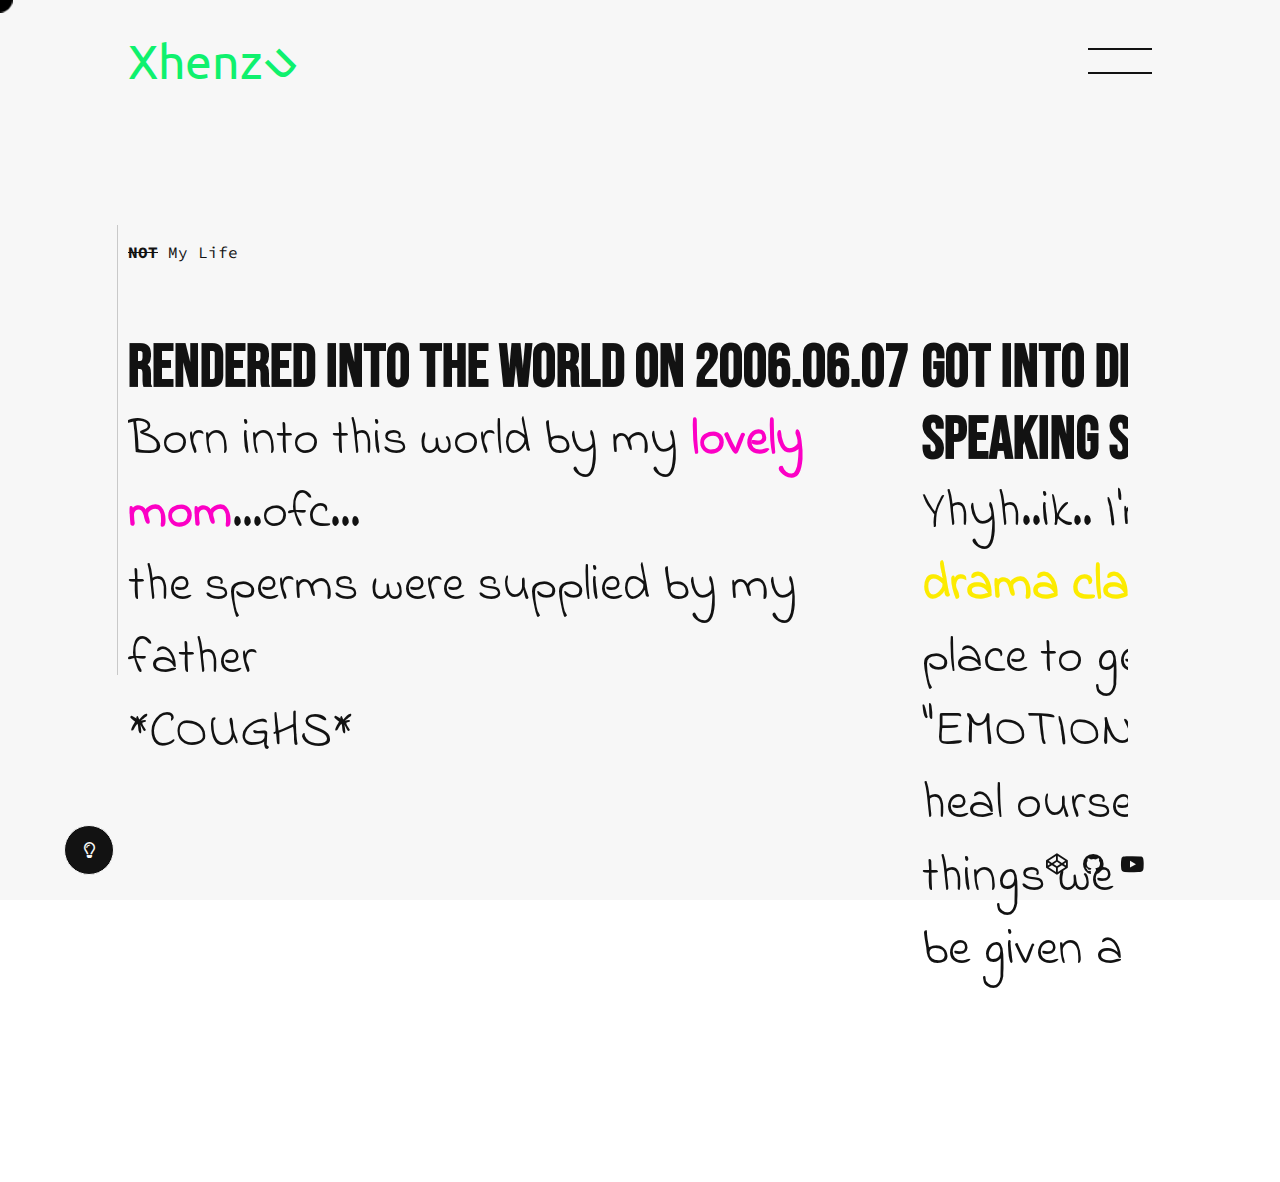
<file: html/My life.html>
<!DOCTYPE html>
<html lang="en">
  <head>
    <meta charset="UTF-8" />
    <meta http-equiv="X-UA-Compatible" content="IE=edge" />
    <meta name="viewport" content="width=device-width, initial-scale=1.0" />
    <title>landing page Animation</title>

    <!-- Custom styling -->
    <link rel="stylesheet" href="/css/for life.css"/>

    <!-- Font Awesome 5 CDN Link -->
    <link
      rel="stylesheet"
      href="https://cdnjs.cloudflare.com/ajax/libs/font-awesome/5.15.3/css/all.min.css"
    />
  </head>
  <body>
    <div class="cursor"></div>
    <div class="nav-container">
      <div class="stripe-bg">
        <div class="stripe" style="--i: 750ms; --j: 0"></div>
        <div class="stripe" style="--i: 500ms; --j: 250ms"></div>
        <div class="stripe" style="--i: 250ms; --j: 500ms"></div>
        <div class="stripe" style="--i: 0; --j: 750ms"></div>
      </div>
      <nav class="navbar">
        <ul class="nav-list">
          <li class="nav-item" style="--i: 1000ms">
            <a href="index.html" class="nav-link">Home</a>
          </li>
          <li class="nav-item" style="--i: 1250ms">
            <a href="skills.html" class="nav-link">My Skills</a>
          </li>
          <li class="nav-item" style="--i: 1500ms">
            <a href="projects.html" class="nav-link">My Projects</a>
          </li>
          <li class="nav-item" style="--i: 1750ms">
            <a href="My life.html" class="nav-link">My life</a>
          </li>
          <li class="nav-item" style="--i: 1750ms">
            <a href="contact.html" class="nav-link">Contact me</a>
          </li>
        </ul>
      </nav>
    </div>
    <header class="top-header">
      <a href="index.html" class="logo">Xhenzu</a>
      <div class="hamburger">
        <div class="bar" id="bar_1"></div>
        <div class="bar" id="bar_2"></div>
      </div>
    </header>
    <div class="main-wrapper">
      <main>
        <div class="section hero-section">
          <p class="hero-text hero-greetings"><s><b>NOT</b></s> My Life</p>
            <h1 class="scrollit">SCROLL IT</h1>
        <div class="out-wrapper">
          <div class="in-wrapper">
            <div class="slide tec1">
                <h2>Rendered into the world on 2006.06.07</h2>
                <p>Born into this world by my <B style="color: rgb(252, 0, 197);">lovely mom</B>...ofc...<br> the sperms were supplied by my father<br> *COUGHS*</p>
            </div >
            <div class="slide tec2">
                <h2>Got into Drama and Public Speaking stuff</h2>
                <p>Yhyh..ik.. I'm an actor.The <B style="color: rgb(252, 235, 0);">drama class</B> was a nice place to get away with our "EMOTIONAL DAMAGE" and heal ourselves.And also the things we learned can never be given a numerical value. </p>
            </div >
            <div class="slide tec3">
                <h2>Got my 1st Laptop in 2013</h2>
                <p>I got my first <s>High-end</s> laptop to play around with by my parents and facinated by what technology could do. This is when i a blazing fire of <B style="color: rgb(252, 92, 0);">internal awakening</B> occured in my life about technology.</p>
            </div>
            <div class="slide tec4">
                <h2>Flexin up unitl 2016</h2>
                <p>I was <B style="color: rgb(109, 0, 252);">flexin</B> with my intel pentium, 2GB, 1TB storage laptop at my school, at class and even at the **** (U dont wanna know).But i was leaning a lot through it tbh.</p>
            </div>
            <div class="slide tec4">
                <h2>The Girl</h2>
                <p>Saw a <B style="color: rgb(252, 0, 76);">Beautiful Angels</B> getting off her car near the church at my drama competitions. Wait... How am i even alive? *FLOATING*.<br>I was 11 btw *SUS*</p>
            </div>
            <div class="slide tec5">
                <h2>Got a liking into hacking and stuff in 2017</h2>
                <p>Started learning it. And was mesmerized by those cool CLIs and green text trunning on the screen when i type "Tree" in CMD. <br><B style="color: rgba(0, 252, 55, 0.747);">Now that's hacking!</B></p>
            </div>
            <div class="slide tec6">
                <h2>Movie Lover to CGI Maker </h2>
                <p>Loved watchin movies and was facinated by the graphics. Thats when i started learning <B style="color: rgb(25, 0, 252);">CGI & VFX</B>. So Cool</p>
            </div>
            <div class="slide tec6">
                <h2>Found a crack on 2018</h2>
                <p>Found a premire pro video editing software crack.I Went from compiling clips together to a <B style="color: rgb(139, 0, 252);">professional video editor</B> and later on got used to after effects too.</p>
            </div>
            <div class="slide tec6">
                <h2>Introduced to Anime</h2>
                <p>I was introduced to <B style="color: rgb(252, 143, 0);">anime</B> by my friends and never knew they were OP. Now i'm addicted to it. My fav thing in anime is H*NT*I btw...*COUGHS*</p>
            </div>
            <div class="slide tec6">
                <h2>Web developing</h2>
                <p>Wached a vid on youtube about creative websites and they were amazing. Couldn't believe the websites were programmed to do that stuff. Then started learning <B style="color: rgb(0, 252, 176);">web developing</B>. </p>
            </div>
            <div class="slide tec6">
                <h2>Got a new computer</h2>
                <p>At laast... I got my pocket money and sum of my parents' to buy a <B style="color: rgb(179, 255, 0);">new Desktop PC</B>... Not gonna forget this shit.</p>
            </div>
            <div class="slide tec6">
                <h2>Became the official Editor of the ICSBC</h2>
                <p>Became the <B style="color: rgb(133, 166, 187);">"EDITOR"</B> of a non-profit community service organziation to make the promotional stuff and project work. Letsgoo...</p>
            </div>
            <div class="slide tec6">
                <h2>Started Freelancing in 2021</h2>
                <p>Now i work as a <B style="color: rgb(46, 163, 0);">frelancer</B> (Part-time) to provide my skills to others</p>
            </div>
            <div class="slide tec6">
                <h2>Was enlightned by Our Drama teacher's words</h2>
                <p>We were given a speech just at the time we needed it by our teacher. Sumthing that a 17 year old teen <B style="color: rgb(183, 171, 211);">truly needs</B> *CRYING*</p>
            </div>
            <div class="slide tec6">
                <h2>Realization</h2>
                <p>I was kinda depreessed. And <B style="color: rgb(209, 224, 0);">realized the truth </B>of having to letgo. But after healing from it, I've limited myself into opening to others. But surely not gonna give up my happiness."THE ANGEL" which i saw at the age of 11, we realized shit together</p>
            </div>
            <div class="slide tec6">
                <h2>Launched my 1st Gitbub Repo</h2>
                <p>Developed a video chat app called <B style="color: rgb(185, 0, 124);">"FurryLamp"</B> on my GIT repository. It's so cool that it has a all the functionalities that "ZOOM" does. Check it out</p>
            </div>
            <div class="slide tec6">
                <h2>Developed a web-scraper</h2>
                <p><B style="color: rgb(232, 236, 174);">"Ebusku Web-Scraper"</B> was developed by me to scrape the content of any website easily.</p>
            </div>
            <div class="slide tec6">
                <h2>Cleaned my room after like 1000years</h2>
                <p>Such a mess! Just cleaned that shit. Found a whole bunch of <B style="color: rgb(93, 85, 110);"> pokemon cards</B> under my books. Probably gonna play em ltr.</p>
            </div>
            <div class="slide tec6">
                <h2>Official editor of The RCSBC</h2>
                <p>Just became the <B style="color: rgb(134, 221, 243);">official editor</B>official editor and writer of the RCSBC ( Reporter's Club of St' Benedict's College )</p>
            </div>
            <div class="slide tec6">
                <h2>Cumpleted Harvard CS50X Web-Dev Course</h2>
                <p>It was so fun to do the <B style="color: rgb(158, 74, 40);">CS50X Harvard course </B>and is so practical and worth my time. Now i feel just like a porffesional who's ever-ready to accept any business project</p>
            </div>
            <div class="slide tec6">
                <h2>First project of RCSBC</h2>
                <p>Made a sick intro video using after effects and saber plugins. But have to admit that it was a mistake which turned out well.<br><B style="color: red;">I LOVE MISTAKES</B></p>
            </div>
            <div class="slide tec6">
                <h2>CG Tradeer Challenge</h2>
                <p>Entered the CG trader<B style="color: rgb(0, 201, 252);"> "Sky City"</B> Challenge and came 2nd place for Still rendered Image Experts Category.<br> The prize was a "Autodesk Maya 2 years Subscription" + Environment design course.</p>
            </div>
            <div class="slide tec6">
                <h2>Girls thoughs</h2>
                <p><B style="color: rgb(238, 0, 0);">She rejected me.</B> She told me that she's not the one for me and believes that we two do not deserve ech other.</B></p>
            </div>
            <div class="slide tec6">
                <h2>Moving on...</h2>
                <p><B style="color: rgb(99, 99, 99);">Just moving on..</B> I'll update you later. Make sure you move on well with your life too.💚</p>
            </div>
          </div>
        </div>
          <span class="Sphere"></span>
        </div>
      </main>
    </div>
    <ul class="sc-list">
      <li class="sc-item">
        <a
          href="http://codepen.io/xHENAL"
          class="sc-link link-hover"
          target="_blank"
          ><i class="fab fa-codepen fa-lg"></i
        ></a>
      </li>
      <li class="sc-item">
        <a
          href="https://github.com/MadaraOzzie"
          class="sc-link link-hover"
          target="_blank"
          ><i class="fab fa-github fa-lg"></i
        ></a>
      </li>
      <li class="sc-item">
        <a
          href="https://www.youtube.com/channel/UCG_HCz5IEccic7OqMS5mVvQ?sub_confirmation=1"
          class="sc-link link-hover"
          target="_blank"
          ;
          ><i class="fab fa-youtube fa-lg"></i
        ></a>
      </li>
    </ul>
    <div class="theme-toggle-btn">
      <i class="far fa-lightbulb theme-toggle"></i>
    </div>
    <script src="/js/main.js"></script>
  </body>
</html>
</file>
<file: css/for life.css>
@import url("https://fonts.googleapis.com/css2?family=Limelight&display=swap");
@import url("https://fonts.googleapis.com/css2?family=Source+Code+Pro:wght@300&display=swap");
@import url("https://fonts.googleapis.com/css2?family=Sigmar+One&display=swap");
@import url("https://fonts.googleapis.com/css2?family=Ubuntu:wght@700&display=swap");
@import url('https://fonts.googleapis.com/css2?family=Bebas+Neue&display=swap');
@import url('https://fonts.googleapis.com/css2?family=Indie+Flower&display=swap');
*,
*::before,
*::after {
  margin: 0;
  padding: 0;
  -webkit-box-sizing: border-box;
          box-sizing: border-box;
}

:root {
  --dark-clr: #121212;
  --light-clr: #f7f7f7;
  --bg: var(--dark-clr);
  --fg: var(--light-clr);
}

@media (prefers-color-scheme: light) {
  body {
    --bg: var(--light-clr);
    --fg: var(--dark-clr);
  }
  body.change {
    --bg: var(--dark-clr);
    --fg: var(--light-clr);
  }
}

@media (prefers-color-scheme: dark) {
  body {
    --bg: var(--dark-clr);
    --fg: var(--light-clr);
  }
  body.change {
    --bg: var(--light-clr);
    --fg: var(--dark-clr);
  }
}

body {
  width: 100%;
  overflow: hidden;
}

::-moz-selection {
  background: var(--fg);
  color: var(--bg);
}

::selection {
  background: var(--fg);
  color: var(--bg);
}

.cursor {
  z-index: 1000;
  position: absolute;
  height: 25px;
  width: 25px;
  background: #f7f7f7;
  mix-blend-mode: difference;
  -webkit-transform: translate(-50%, -50%);
          transform: translate(-50%, -50%);
  border-radius: 50%;
  pointer-events: none;
  -webkit-transition: 100ms ease-out, background 250ms ease-in-out, border 250ms ease-in-out, -webkit-transform 250ms ease-in-out;
  transition: 100ms ease-out, background 250ms ease-in-out, border 250ms ease-in-out, -webkit-transform 250ms ease-in-out;
  transition: 100ms ease-out, transform 250ms ease-in-out,
 background 250ms ease-in-out, border 250ms ease-in-out;
  transition: 100ms ease-out, transform 250ms ease-in-out,
 background 250ms ease-in-out, border 250ms ease-in-out, -webkit-transform 250ms ease-in-out;
}

.cursor.expand {
  -webkit-transition-property: background, border, -webkit-transform;
  transition-property: background, border, -webkit-transform;
  transition-property: transform, background, border;
  transition-property: transform, background, border, -webkit-transform;
  -webkit-transform: translate(-50%, -50%) scale(2);
          transform: translate(-50%, -50%) scale(2);
  border: 1px solid #f7f7f7;
  background: transparent;
}

.sc-list {
  position: fixed;
  right: 10%;
  display: -webkit-box;
  display: -ms-flexbox;
  display: flex;
  bottom: 25px;
  list-style: none;
}

.sc-list .sc-item {
  margin: 0 0.5em;
}

.sc-list .sc-item .sc-link {
  color: var(--fg);
  -webkit-transition: color 250ms ease-in-out;
  transition: color 250ms ease-in-out;
}

.sc-list .sc-item .sc-link:hover {
  color: #0ff16d;
}

.theme-toggle-btn {
  position: fixed;
  left: 5%;
  bottom: 25px;
  height: 50px;
  width: 50px;
  display: -webkit-box;
  display: -ms-flexbox;
  display: flex;
  -webkit-box-pack: center;
      -ms-flex-pack: center;
          justify-content: center;
  -webkit-box-align: center;
      -ms-flex-align: center;
          align-items: center;
  background: var(--fg);
  color: var(--bg);
  border-radius: 50%;
  cursor: pointer;
  z-index: 200;
  border: 1px solid var(--bg);
}

.nav-container {
  position: absolute;
  height: 100vh;
  width: 100%;
  pointer-events: none;
  z-index: 100;
}

.nav-container ::-moz-selection {
  background: var(--bg);
  color: var(--fg);
}

.nav-container ::selection {
  background: var(--bg);
  color: var(--fg);
}

.nav-container .stripe-bg {
  position: absolute;
  height: 100%;
  width: 100%;
  display: -webkit-box;
  display: -ms-flexbox;
  display: flex;
}

.nav-container .stripe-bg .stripe {
  height: 0%;
  width: 25%;
  background: var(--fg);
  -webkit-transition: height 250ms ease-out;
  transition: height 250ms ease-out;
  -webkit-transition-delay: var(--i);
          transition-delay: var(--i);
}

.nav-container .navbar {
  position: absolute;
  height: 100%;
  width: 100%;
  display: -webkit-box;
  display: -ms-flexbox;
  display: flex;
  -webkit-box-pack: center;
      -ms-flex-pack: center;
          justify-content: center;
  -webkit-box-align: center;
      -ms-flex-align: center;
          align-items: center;
}

.nav-container .navbar .nav-list {
  list-style: none;
  display: -webkit-box;
  display: -ms-flexbox;
  display: flex;
}

.nav-container .navbar .nav-list .nav-item {
  font-size: 2.5rem;
  margin: 0 1em;
  -webkit-transform: translateX(-50%);
          transform: translateX(-50%);
  opacity: 0;
  -webkit-transition: 250ms ease-in-out;
  transition: 250ms ease-in-out;
  -webkit-transition-delay: 0;
          transition-delay: 0;
}

.nav-container .navbar .nav-list .nav-item .nav-link {
  position: relative;
  color: var(--bg);
  font-family: "Limelight", cursive;
  text-decoration: none;
  text-transform: capitalize;
  padding-bottom: 10px;
}

.nav-container .navbar .nav-list .nav-item .nav-link::after {
  content: "";
  position: absolute;
  left: 0;
  bottom: 0;
  width: 0;
  height: 5px;
  background: var(--bg);
  -webkit-transition: width 250ms ease-in-out;
  transition: width 250ms ease-in-out;
}

.nav-container .navbar .nav-list .nav-item .nav-link:hover::after {
  width: 100%;
}

.nav-container.show {
  pointer-events: all;
}

.nav-container.show .stripe {
  height: 100%;
}

.nav-container.show .navbar .nav-list .nav-item {
  opacity: 1;
  -webkit-transform: translate(0);
          transform: translate(0);
  -webkit-transition-delay: var(--i);
          transition-delay: var(--i);
}

@media (min-width: 2560px) {
  html {
    font-size: 24px;
  }
}

@media (max-width: 1024px) {
  .nav-container .navbar .nav-list .nav-item {
    font-size: 2rem;
  }
}

@media (max-width: 768px) {
  .nav-container .navbar .nav-list .nav-item {
    font-size: 1.5rem;
  }
}

@media (max-width: 426px) {
  .nav-container .stripe-bg {
    -webkit-box-orient: vertical;
    -webkit-box-direction: normal;
        -ms-flex-direction: column;
            flex-direction: column;
  }
  .nav-container .stripe-bg .stripe {
    width: 0;
    height: 25%;
    -webkit-transition: width 250ms ease-in-out;
    transition: width 250ms ease-in-out;
    -webkit-transition-delay: 0;
            transition-delay: 0;
  }
  .nav-container.show .stripe {
    width: 100%;
    -webkit-transition-delay: var(--j);
            transition-delay: var(--j);
  }
  .nav-container .navbar .nav-list {
    -webkit-box-orient: vertical;
    -webkit-box-direction: normal;
        -ms-flex-direction: column;
            flex-direction: column;
    text-align: center;
  }
  .nav-container .navbar .nav-list .nav-item {
    margin: 1em 0;
  }
  .main-wrapper main .hero-section {
    text-align: center;
  }
  .main-wrapper main .hero-section .hero-heading {
    line-height: 1em;
    margin: 0.5em 0;
  }
}

.top-header {
  position: absolute;
  width: 100%;
  padding: 2em 10%;
  display: -webkit-box;
  display: -ms-flexbox;
  display: flex;
  -webkit-box-pack: justify;
      -ms-flex-pack: justify;
          justify-content: space-between;
  -webkit-box-align: center;
      -ms-flex-align: center;
          align-items: center;
}

.top-header .logo {
  text-decoration: none;
  font-size: 3rem;
  color: #0ff16d;
  font-family: "Ubuntu", sans-serif;
  z-index: 1;
}

.top-header .logo .logo-ltr {
  display: inline-block;
}

.top-header .logo .logo-ltr:last-child {
  -webkit-transition: 100ms ease-out;
  transition: 100ms ease-out;
  -webkit-transition-delay: 1000ms;
          transition-delay: 1000ms;
}

.top-header .logo.animate .logo-ltr:last-child {
  -webkit-transform: rotate(-45deg);
          transform: rotate(-45deg);
  -webkit-transition-delay: 0;
          transition-delay: 0;
}

.top-header .hamburger {
  height: 3rem;
  width: 4rem;
  display: -webkit-box;
  display: -ms-flexbox;
  display: flex;
  -webkit-box-orient: vertical;
  -webkit-box-direction: normal;
      -ms-flex-direction: column;
          flex-direction: column;
  -ms-flex-pack: distribute;
      justify-content: space-around;
  -webkit-box-align: center;
      -ms-flex-align: center;
          align-items: center;
  cursor: pointer;
  -webkit-transition: 250ms ease-in-out;
  transition: 250ms ease-in-out;
  z-index: 101;
}

.top-header .hamburger .bar {
  height: 2px;
  width: 100%;
  background: var(--fg);
  -webkit-transition: 250ms ease-in-out;
  transition: 250ms ease-in-out;
}

.top-header .hamburger.cross {
  -webkit-transform: rotate(360deg);
          transform: rotate(360deg);
  -webkit-box-pack: center;
      -ms-flex-pack: center;
          justify-content: center;
}

.top-header .hamburger.cross .bar {
  background: var(--bg);
}

.top-header .hamburger.cross .bar:first-child {
  -webkit-transform: rotate(-45deg);
          transform: rotate(-45deg);
}

.top-header .hamburger.cross .bar:last-child {
  -webkit-transform: rotate(45deg);
          transform: rotate(45deg);
}

.main-wrapper {
  position: absolute;
  height: 100vh;
  width: 100%;
  background: var(--bg);
  color: var(--fg);
  display: -webkit-box;
  display: -ms-flexbox;
  display: flex;
  -webkit-box-align: center;
      -ms-flex-align: center;
          align-items: center;
  padding: 0 10%;
}

.main-wrapper main {
  position: relative;
  height: 50%;
  display: -webkit-box;
  display: -ms-flexbox;
  display: flex;
  -webkit-box-orient: vertical;
  -webkit-box-direction: normal;
      -ms-flex-direction: column;
          flex-direction: column;
  -webkit-box-pack: center;
      -ms-flex-pack: center;
          justify-content: center;
}

.main-wrapper main::after {
  content: "";
  position: absolute;
  top: 0;
  left: -10%;
  background: var(--fg);
  height: 100%;
  width: 1px;
  opacity: 0.2;
}

@media (max-width: 426px) {
  .main-wrapper main::after {
    display: none;
  }
}

.main-wrapper main .hero-text {
  font-family: "Source Code Pro", monospace;
}

.main-wrapper main .hero-heading {
  font-family: "Sigmar One", cursive;
  font-size: 4.5rem;
  font-weight: lighter;
  color: transparent;
  -webkit-text-stroke: 1px var(--fg);
  cursor: pointer;
  -webkit-transition: 250ms ease-in-out;
  transition: 250ms ease-in-out;
}

.main-wrapper main .hero-heading:hover {
  color: var(--fg);
}

@media (max-width: 321px) {
  .main-wrapper main .hero-heading {
    font-size: 3rem;
  }
}

.slide {
  width: 100vw;
  height: 100vh;
}

.in-wrapper h2{
  font-family: 'Bebas Neue', cursive;
  font-size: 60px;
}

.in-wrapper p{
  font-family: 'Indie Flower', cursive;
  font-size: 50px;
}

.in-wrapper {
  display: flex;
  flex-direction: row;
  width: 1200vw;
  height: 100%;
  padding-top: 50px;
}
.tec1 {
 height: 1000px;
 width: 1300px;
}
.tec2 {
  height: 1000px;
  width: 1000px;
  padding-right: 50px;
}
.tec3 {
  height: 1000px;
  width: 1000px;
  padding-right: 50px;
}
.tec4 {
  height: 1000px;
  width: 1000px;
  padding-right: 50px;
}
.tec5 {
  height: 1000px;
  width: 1000px;
  padding-right: 50px;
}
.tec6 {
  height: 1000px;
  width: 1000px;
  padding-right: 60px;
}

.in-wrapper {
    transform: rotate(90deg) translateY(-100vh);
    transform-origin: top left;
}
  .out-wrapper {
    width: 100vh;
    height: 1000px;
    transform: rotate(-90deg) translateX(-100vh);
    transform-origin: top left;
    overflow-y: scroll;
    overflow-x: hidden;
    position: absolute;
}

.out-wrapper {
    scrollbar-width: none;
    -ms-overflow-style: none;
}

::-webkit-scrollbar{
  width: 15px;
}

::-webkit-scrollbar-thumb{
  background: #0ff16d;
  border-radius: 50px;
}

.hero-greetings{
  margin-top: -13rem;
  margin-bottom: 20px;
}

.scrollit{
  font-style: var(--light-clr);
  position: absolute;
  padding-left: 35em;
  font-size: 50px;
}
</file>
